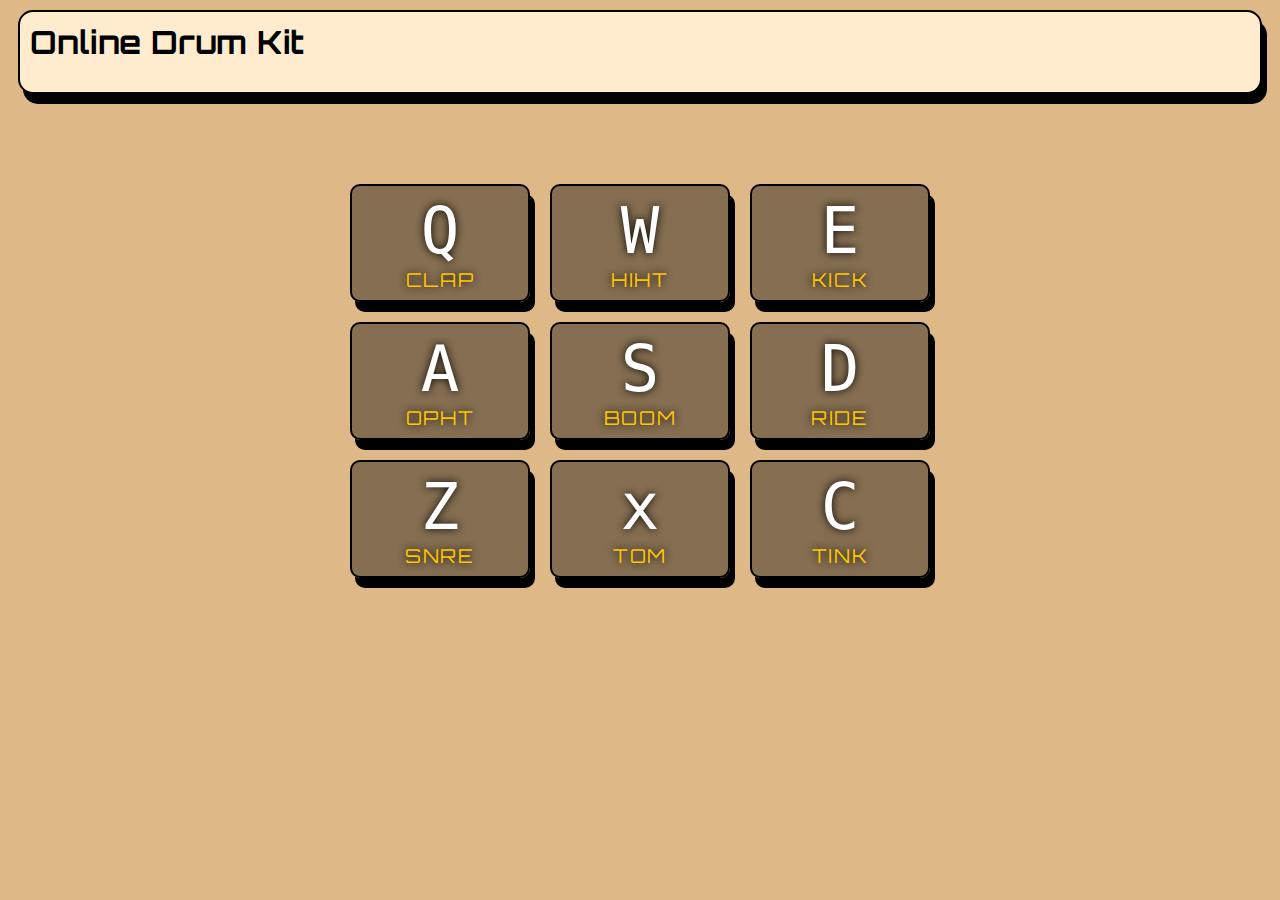
<file: index.html>
<!DOCTYPE html>
<html lang="en">

<head>
  <meta charset="UTF-8">
  <meta name="viewport" content="width=device-width, initial-scale=1.0">
  <meta http-equiv="X-UA-Compatible" content="ie=edge">
  <title>DrumKit</title>
  <link rel="stylesheet" href="style.css">
  <link href="https://fonts.googleapis.com/css?family=Hammersmith+One|Monoton|Orbitron|Righteous&display=swap"
    rel="stylesheet">
</head>

<body>
  <div>
    <h1 class="heading headingbox">Online Drum Kit</h1>
  </div>

  <div class="keys">
    <div data-key="81" class="key">
      <kbd>Q</kbd>
      <span class="sound">clap</span>
    </div>
    <div data-key="87" class="key">
      <kbd>W</kbd>
      <span class="sound">hiht</span>
    </div>
    <div data-key="69" class="key">
      <kbd>E</kbd>
      <span class="sound">kick</span>
    </div>
  </div>

  <div class="keys">
    <div data-key="65" class="key">
      <kbd>A</kbd>
      <span class="sound">opht</span>
    </div>
    <div data-key="83" class="key">
      <kbd>S</kbd>
      <span class="sound">boom</span>
    </div>
    <div data-key="68" class="key">
      <kbd>D</kbd>
      <span class="sound">ride</span>
    </div>
  </div>

  <div class="keys">
    <div data-key="90" class="key">
      <kbd>Z</kbd>
      <span class="sound">snre</span>
    </div>
    <div data-key="88" class="key">
      <kbd>x</kbd>
      <span class="sound">tom</span>
    </div>
    <div data-key="67" class="key">
      <kbd>C</kbd>
      <span class="sound">tink</span>
    </div>
  </div>

  <audio data-key="81" src="sounds/clap.wav"></audio>
  <audio data-key="87" src="sounds/hihat.wav"></audio>
  <audio data-key="69" src="sounds/kick.wav"></audio>
  <audio data-key="65" src="sounds/openhat.wav"></audio>
  <audio data-key="83" src="sounds/boom.wav"></audio>
  <audio data-key="68" src="sounds/ride.wav"></audio>
  <audio data-key="90" src="sounds/snare.wav"></audio>
  <audio data-key="88" src="sounds/tom.wav"></audio>
  <audio data-key="67" src="sounds/tink.wav"></audio>



  <script>
    function removeTransition(e) {
      if (e.propertyName !== 'transform') return; // skips it if not a transform
      e.target.classList.remove('playing');
    }

    function playSound(e) {
      const audio = document.querySelector(`audio[data-key="${e.keyCode}"]`);
      const key = document.querySelector(`div[data-key="${e.keyCode}"]`);
      if (!audio) return; // stop the function from running everything together

      key.classList.add('playing');
      audio.currentTime = 0; // Rewind to start
      audio.play();
    }

    const keys = Array.from(document.querySelectorAll('.key'));
    keys.forEach(key => key.addEventListener('transitionend', removeTransition));
    window.addEventListener('keydown', playSound);

  </script>

</body>

</html>
</file>
<file: style.css>
html {
  background: burlywood;
  background-size: cover;
  /* font-family: 'Righteous', cursive; */
  font-family: 'Orbitron', sans-serif;
  /* font-family: 'Hammersmith One', sans-serif; */
  /* font-family: 'Monoton', cursive; */
}

.heading {
  padding: 20px;
  /* text-align: center; */
}

.headingbox {
  display: flex;
  background-color: blanchedalmond;
  border-radius: 15px;
  border: 2px solid rgb(0, 0, 0);
  padding: 10px; 
  margin: 10px;
  margin-bottom: 80px;
  /* width: 80%; */
  height: 60px; 
  box-shadow: 5px 10px;
  /* text-shadow: 0 0 .1rem black; */
  /* text-align: center; */
}

.border {
  margin: 20px;
}

.keys {
  display: flex;
  /* flex: 1; */
  min-height: 20px;
  align-items: center;
  justify-content: center;
}

.key {
  border-radius: 10px;
  border: 2px solid rgb(0, 0, 0);
  box-shadow: 5px 10px rgb(0, 0, 0);
  margin: 10px;
  font-size: 20%;
  padding: .5rem .5rem;
  transition: all .07s ease;
  width: 10rem;
  text-align: center;
  color: white;
  background: rgba(0,0,0,0.4);
  text-shadow: 0 0 .5rem black;
}

kbd {
  display: block;
  font-size: 4rem;
}

.sound {
  font-size: 1.2rem;
  text-transform: uppercase;
  letter-spacing: .1rem;
  color: #ffc600;
}

.playing {
  transform: scale(1.1);
  border-color: #ffc600;
  box-shadow: 0 0 1rem #ffc600;
}
</file>
